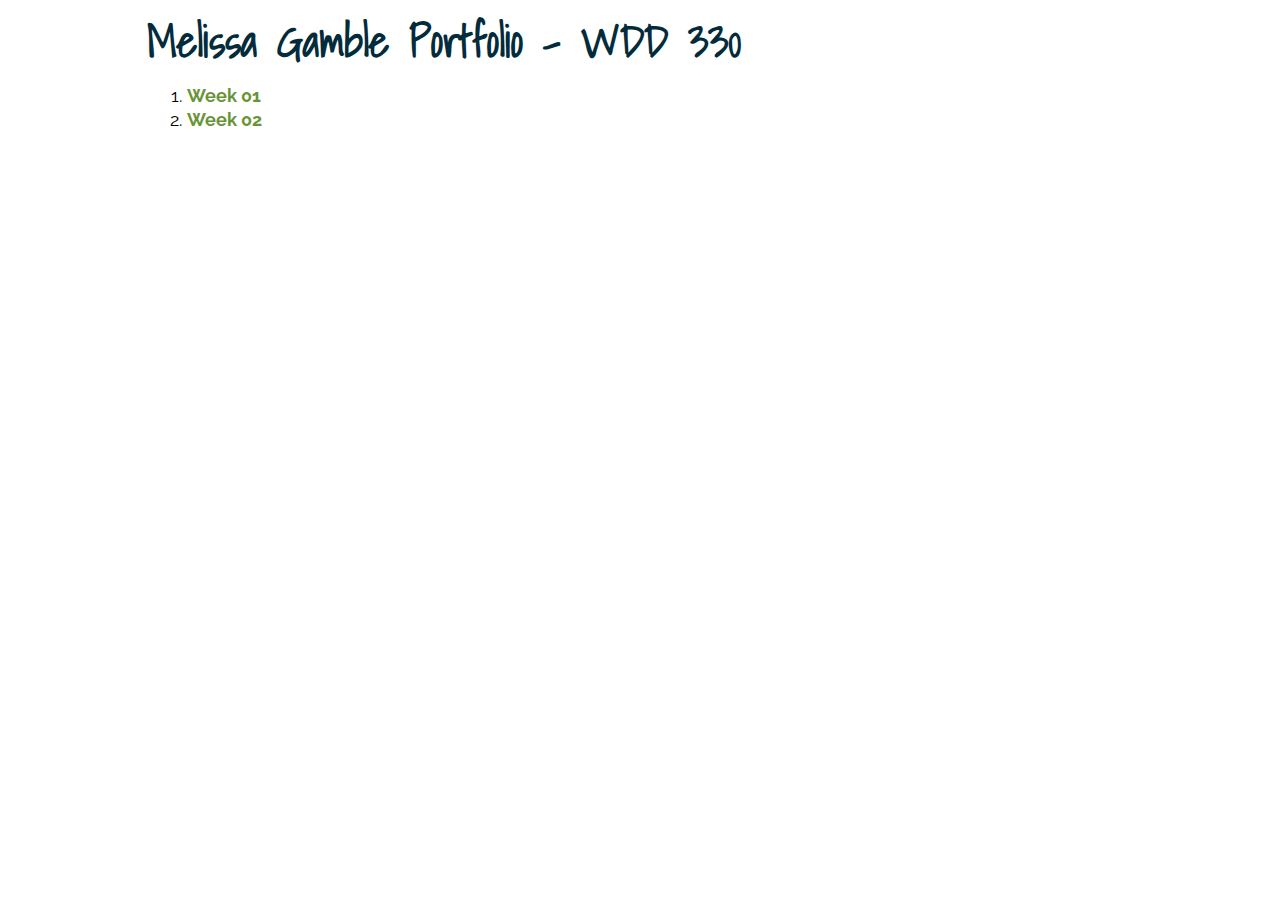
<file: index.html>
<!DOCTYPE html>
<html lang="en">
<head>
    <meta charset="UTF-8">
    <meta name="viewport" content="width=device-width, initial-scale=1.0">
    <title>WDD 330 - Web Frontend Development II | Melissa Gamble</title>
    <link rel="stylesheet" href="css/main.css">
    <link rel="preconnect" href="https://fonts.gstatic.com">
    <link href="https://fonts.googleapis.com/css2?family=Raleway&family=Shadows+Into+Light&display=swap" rel="stylesheet">
</head>
<body>
    <h1>Melissa Gamble Portfolio - WDD 330</h1>
    <ol></ol>
    
    <script src="js/main.js"></script>
</body>
</html>
</file>
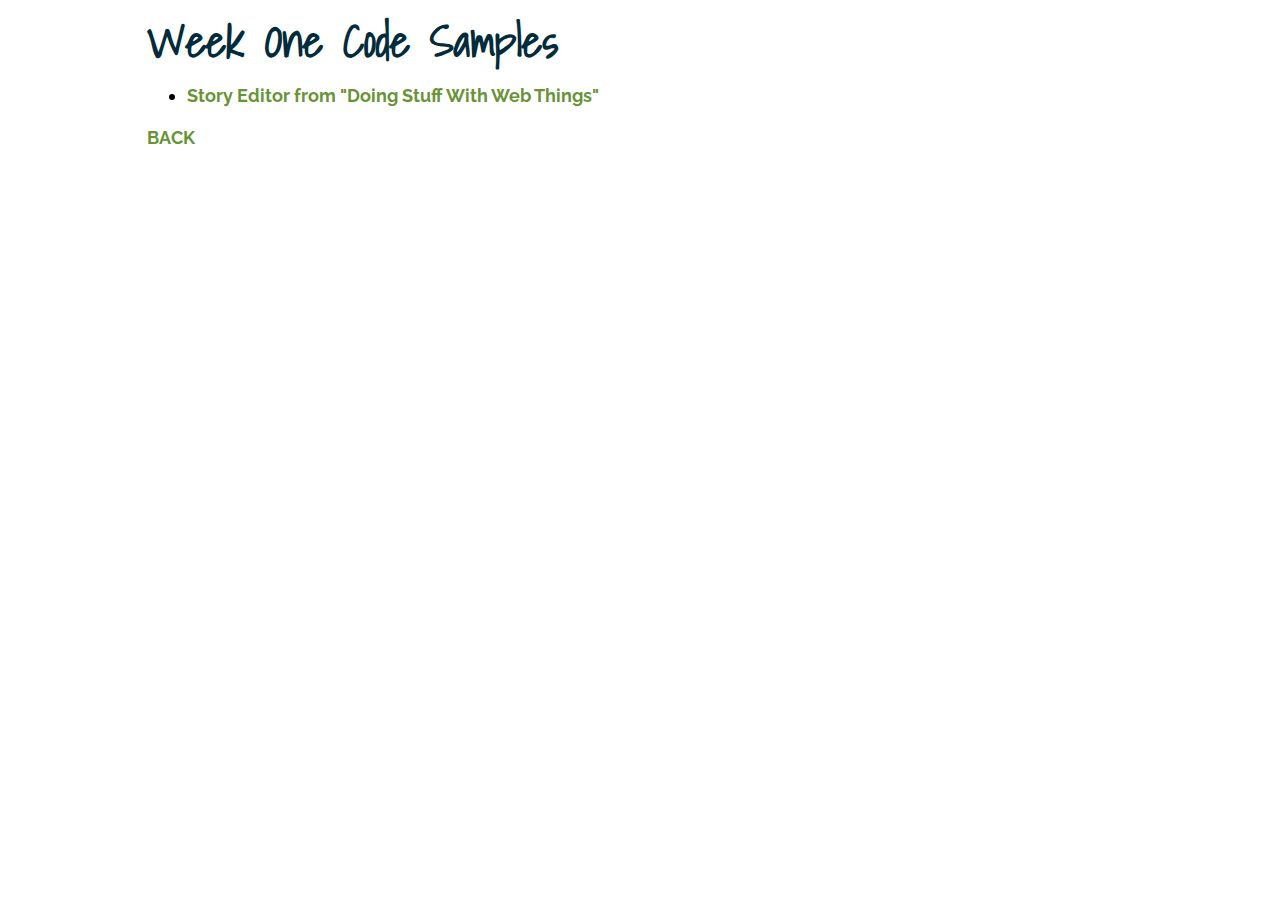
<file: week-01/code.html>
<!DOCTYPE html>
<html lang="en">
<head>
    <meta charset="UTF-8">
    <meta name="viewport" content="width=device-width, initial-scale=1.0">
    <title>WDD 330 - Code | Melissa Gamble</title>
    <link rel="stylesheet" href="../css/main.css">
    <link rel="preconnect" href="https://fonts.gstatic.com">
    <link href="https://fonts.googleapis.com/css2?family=Raleway&family=Shadows+Into+Light&display=swap" rel="stylesheet">
</head>
<body>
    <h1>Week One Code Samples</h1>
    <ul>
        <li><a href="story_editor.html">Story Editor from "Doing Stuff With Web Things"</a></li>
    </ul>
    <p><a href="index.html">BACK</a></p>
</body>
</html>
</file>
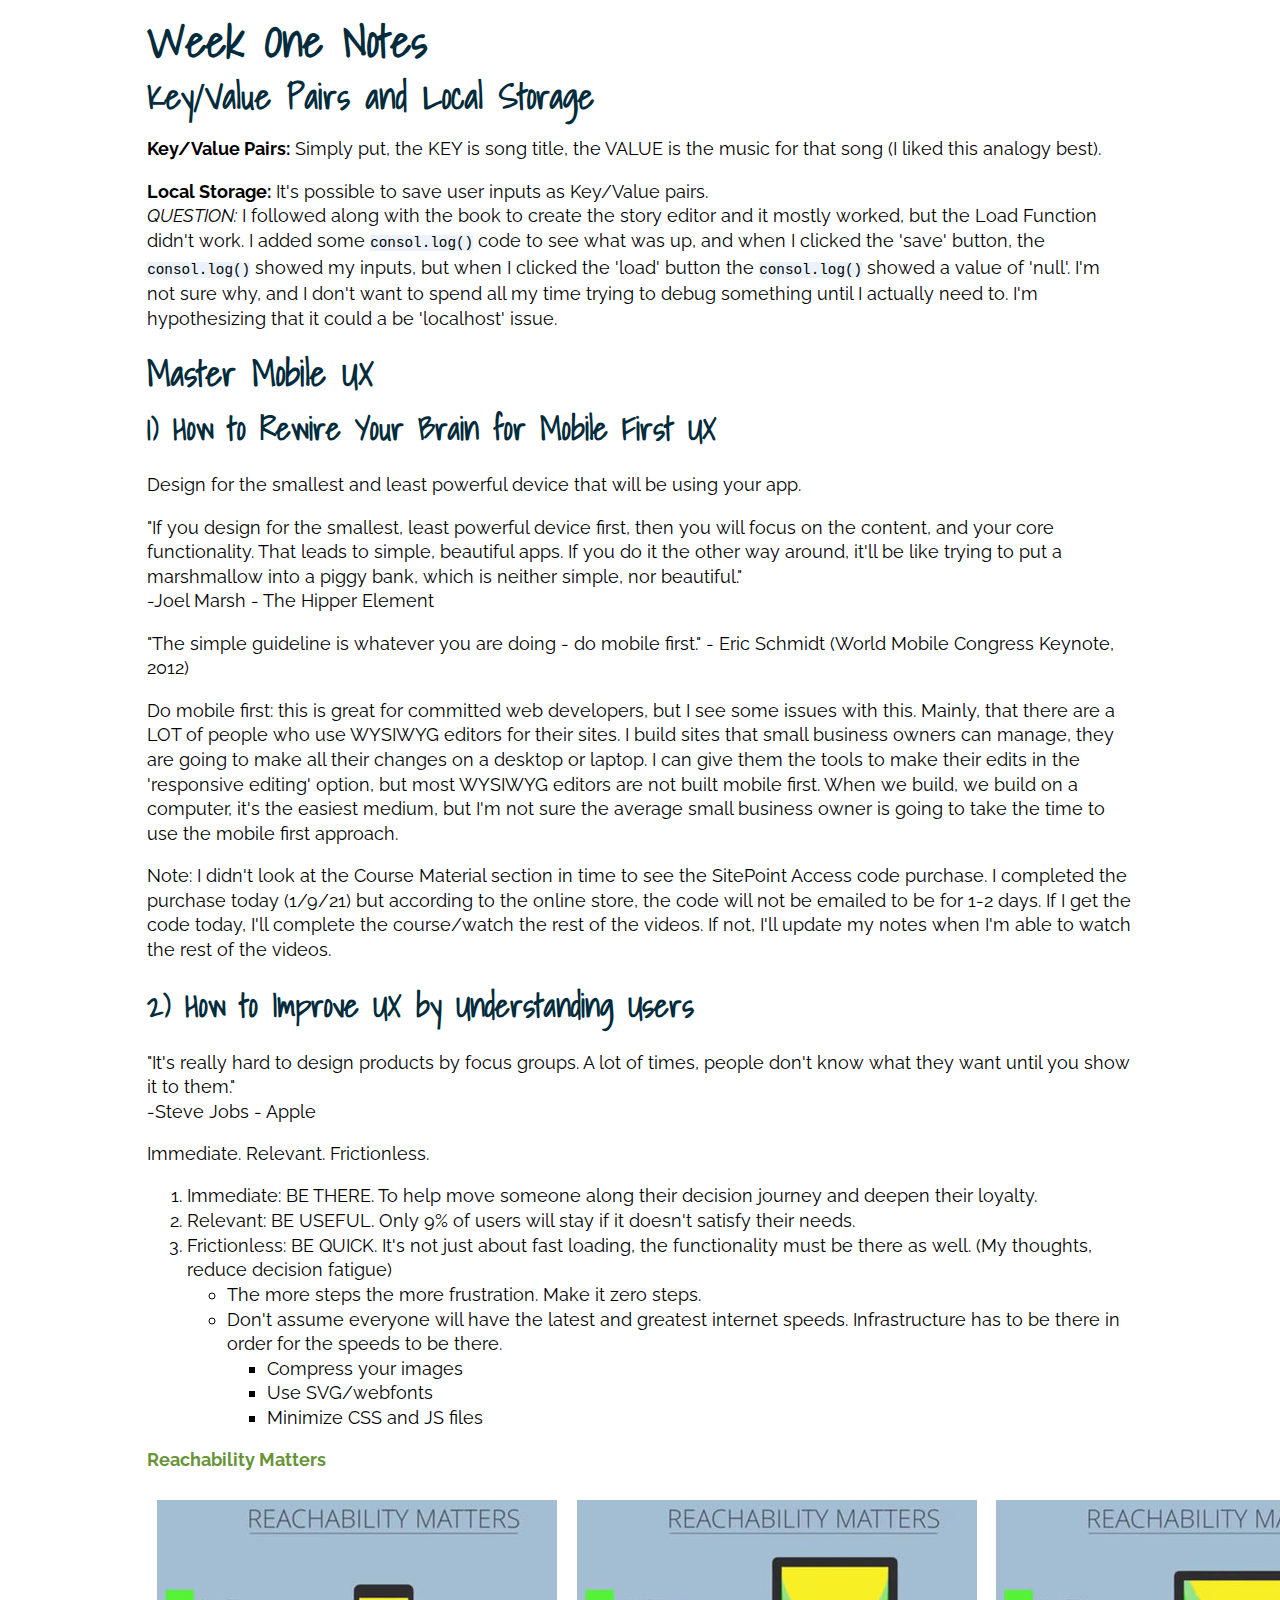
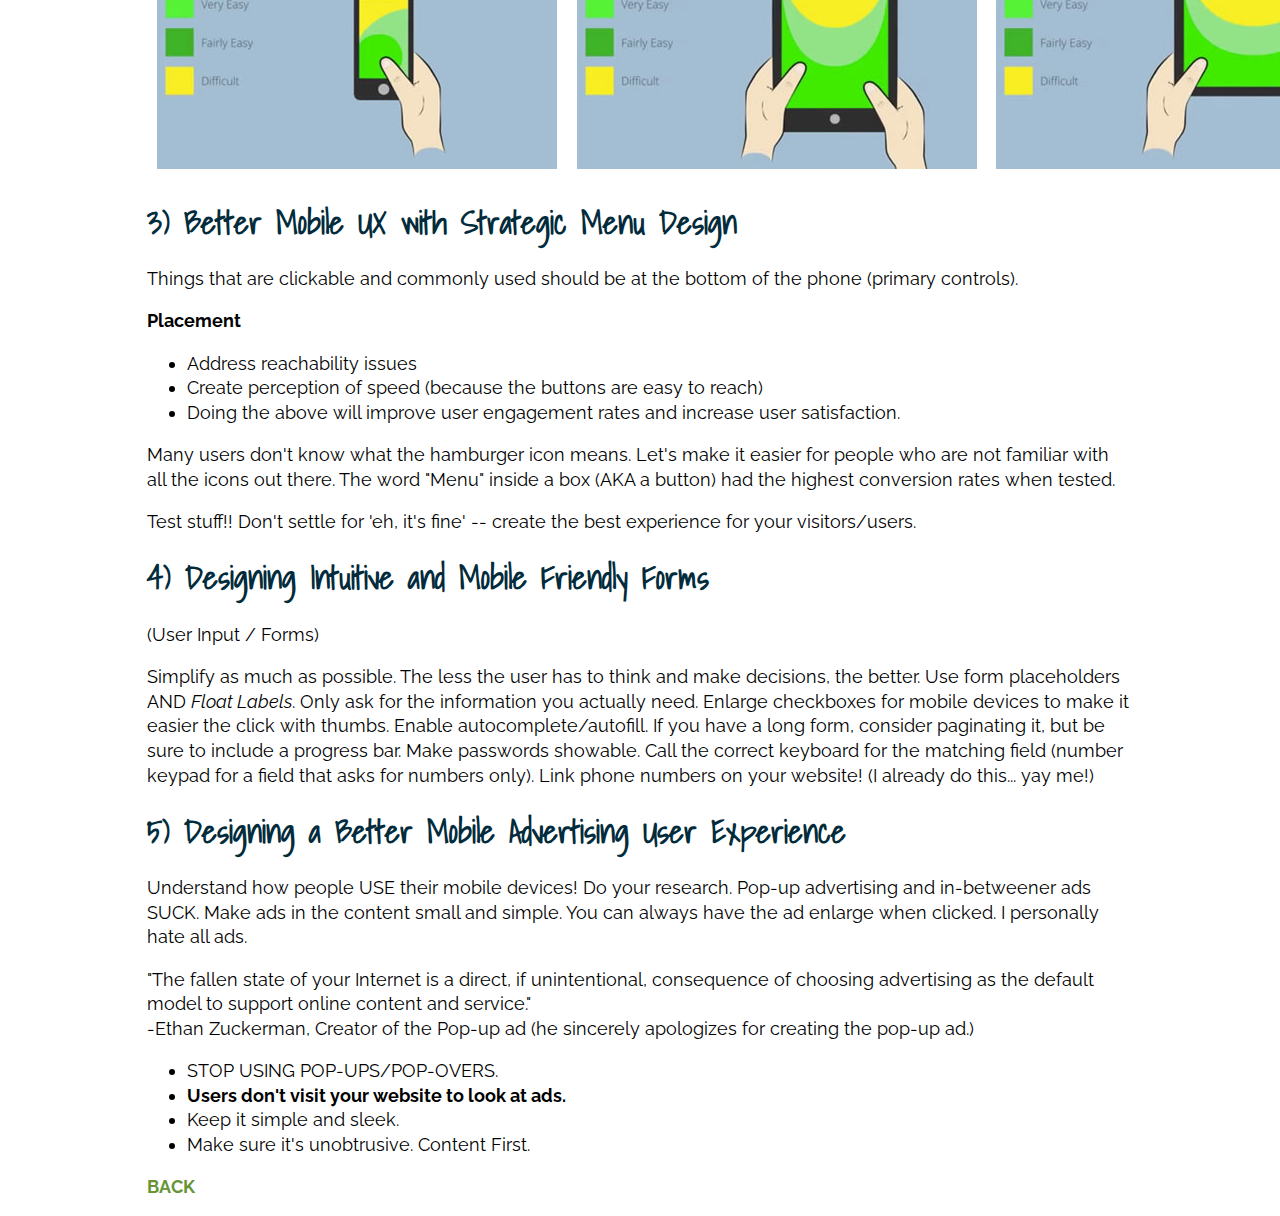
<file: week-01/notes.html>
<!DOCTYPE html>
<html lang="en">
<head>
    <meta charset="UTF-8">
    <meta name="viewport" content="width=device-width, initial-scale=1.0">
    <title>WDD 330 - Notes | Melissa Gamble</title>
    <link rel="stylesheet" href="../css/main.css">
    <link rel="preconnect" href="https://fonts.gstatic.com">
    <link href="https://fonts.googleapis.com/css2?family=Raleway&family=Shadows+Into+Light&display=swap" rel="stylesheet">
</head>
<body>
    <h1>Week One Notes</h1>
    <h2>Key/Value Pairs and Local Storage</h2>
    <p><strong>Key/Value Pairs:</strong> Simply put, the KEY is song title, the VALUE is the music for that song (I liked this analogy best).</p>
    <p><strong>Local Storage:</strong> It's possible to save user inputs as Key/Value pairs.<br>
        <em>QUESTION:</em> I followed along with the book to create the story editor and it mostly worked,
        but the Load Function didn't work. I added some <code>consol.log()</code> code to see what was up,
        and when I clicked the 'save' button, the <code>consol.log()</code> showed my inputs, but when I clicked
        the 'load' button the <code>consol.log()</code> showed a value of 'null'. I'm not sure why, and I don't want to spend all
        my time trying to debug something until I actually need to. I'm hypothesizing that it could a be 'localhost' issue.
    </p>
    <h2>Master Mobile UX</h2>
    <h3>1) How to Rewire Your Brain for Mobile First UX</h3>
    <p>Design for the smallest and least powerful device that will be using your app.</p>
    <p>
        "If you design for the smallest, least powerful device first, then you will focus on the content,
        and your core functionality. That leads to simple, beautiful apps. If you do it the other way
        around, it'll be like trying to put a marshmallow into a piggy bank, which is neither simple, nor beautiful."
        <br>
        -Joel Marsh - The Hipper Element
    </p>
    <p>"The simple guideline is whatever you are doing - do mobile first." - Eric Schmidt (World Mobile Congress Keynote, 2012)</p>
    <p>
        Do mobile first: this is great for committed web developers, but I see some issues with this.
        Mainly, that there are a LOT of people who use WYSIWYG editors for their sites. I build sites that
        small business owners can manage, they are going to make all their changes on a desktop or laptop.
        I can give them the tools to make their edits in the 'responsive editing' option, but most WYSIWYG editors
        are not built mobile first. When we build, we build on a computer, it's the easiest medium, but I'm not sure
        the average small business owner is going to take the time to use the mobile first approach.
    </p>
    <p>
        Note: I didn't look at the Course Material section in time to see the SitePoint Access code purchase.
        I completed the purchase today (1/9/21) but according to the online store, the code will not be emailed to be for 1-2 days.
        If I get the code today, I'll complete the course/watch the rest of the videos. If not, I'll update my notes when I'm able
        to watch the rest of the videos.
    </p>
    
    <h3>2) How to Improve UX by Understanding Users</h3>
    <p>
        "It's really hard to design products by focus groups. A lot of times, people don't know what they want
        until you show it to them."<br>
        -Steve Jobs - Apple
    </p>
    <p>Immediate. Relevant. Frictionless.</p>
    <ol>
        <li>Immediate: BE THERE. To help move someone along their decision journey and deepen their loyalty.</li>
        <li>Relevant: BE USEFUL. Only 9% of users will stay if it doesn't satisfy their needs.</li>
        <li>Frictionless: BE QUICK. It's not just about fast loading, the functionality must be there as well. (My thoughts, reduce decision fatigue)
            <ul>
                <li>The more steps the more frustration. Make it zero steps.</li>
                <li>Don't assume everyone will have the latest and greatest internet speeds. Infrastructure has to be there in order for the speeds to be there.</li>
                <ul>
                    <li>Compress your images</li>
                    <li>Use SVG/webfonts</li>
                    <li>Minimize CSS and JS files</li>
                </ul>
            </ul>
        </li>
    </ol>
    <p><a href="https://bit.ly/1B5zzrW" target="_blank">Reachability Matters</a></p>
    <section class="col-3">
        <img src="images/phone.jpg" alt="Phone Reachability">
        <img src="images/tablet-vrt.jpg" alt="Tablet Reachability">
        <img src="images/tablet-hrz.jpg" alt="Tablet Reachability">
    </section>
    
    <h3>3) Better Mobile UX with Strategic Menu Design</h3>
    <p>Things that are clickable and commonly used should be at the bottom of the phone (primary controls).</p>
    <p><strong>Placement</strong></p>
    <ul>
        <li>Address reachability issues</li>
        <li>Create perception of speed (because the buttons are easy to reach)</li>
        <li>Doing the above will improve user engagement rates and increase user satisfaction.</li>
    </ul>
    <p>
        Many users don't know what the hamburger icon means. Let's make it easier for people who are
        not familiar with all the icons out there. The word "Menu" inside a box (AKA a button) had
        the highest conversion rates when tested.
    </p>
    <p>Test stuff!! Don't settle for 'eh, it's fine' -- create the best experience for your visitors/users.</p>
    
    <h3>4) Designing Intuitive and Mobile Friendly Forms</h3>
    <p>(User Input / Forms)</p>
    <p>
        Simplify as much as possible. The less the user has to think and make decisions, the better. 
        Use form placeholders AND <em>Float Labels</em>. Only ask for the information you actually need.
        Enlarge checkboxes for mobile devices to make it easier the click with thumbs. Enable autocomplete/autofill.
        If you have a long form, consider paginating it, but be sure to include a progress bar. Make passwords showable.
        Call the correct keyboard for the matching field (number keypad for a field that asks for numbers only).
        Link phone numbers on your website! (I already do this... yay me!)
    </p>

    <h3>5) Designing a Better Mobile Advertising User Experience</h3>
    <p>
        Understand how people USE their mobile devices! Do your research. Pop-up advertising and in-betweener ads SUCK.
        Make ads in the content small and simple. You can always have the ad enlarge when clicked. I personally hate all ads.
    </p>
    <p>
        "The fallen state of your Internet is a direct, if unintentional, consequence of choosing advertising as the default model to support online content and service."<br>
        -Ethan Zuckerman, Creator of the Pop-up ad (he sincerely apologizes for creating the pop-up ad.)
    </p>
    <ul>
        <li>STOP USING POP-UPS/POP-OVERS.</li>
        <li><strong>Users don't visit your website to look at ads.</strong></li>
        <li>Keep it simple and sleek.</li>
        <li>Make sure it's unobtrusive. Content First.</li>
    </ul>

    <p><a href="index.html">BACK</a></p>
</body>
</html>
</file>
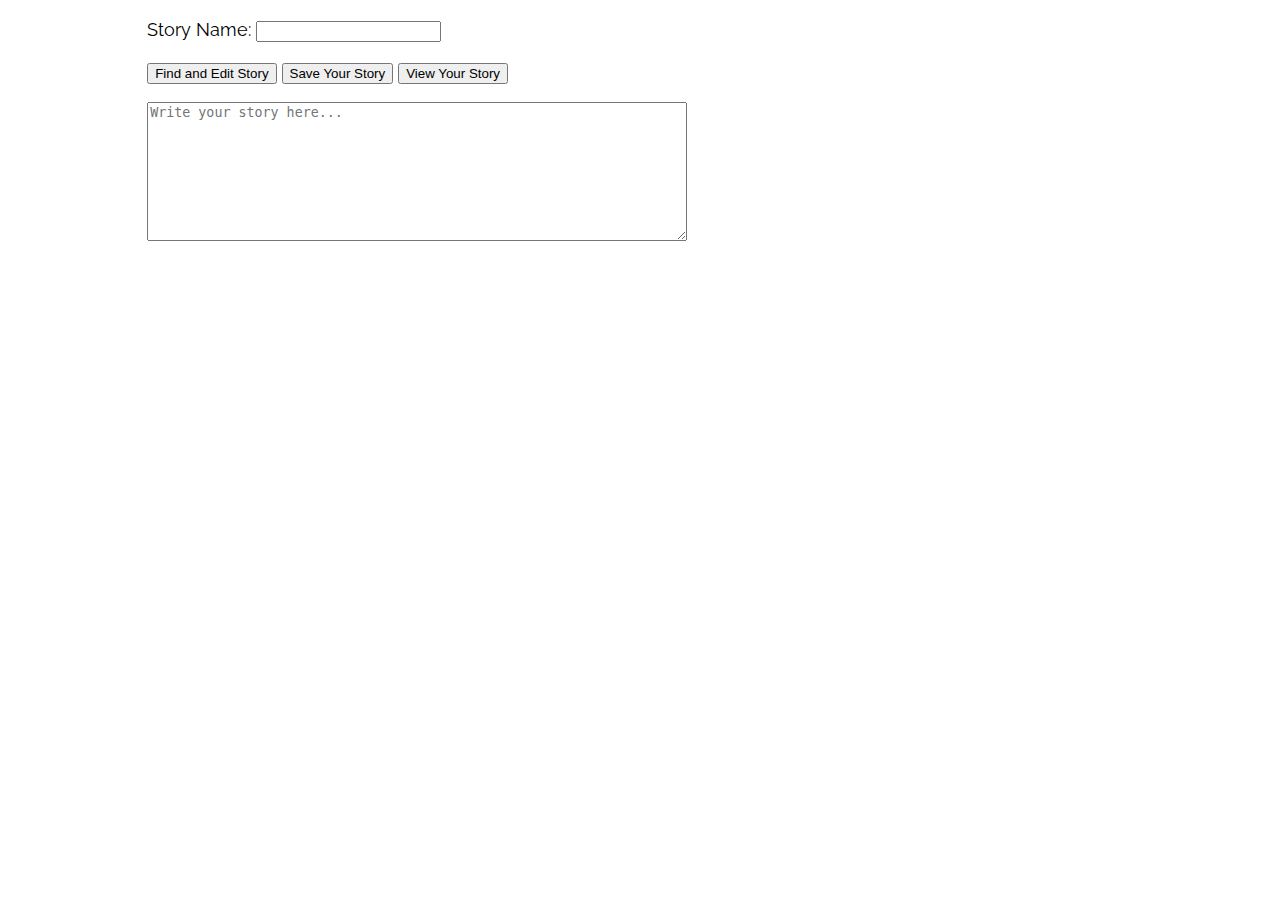
<file: week-01/story_editor.html>
<!DOCTYPE html>
<html lang="en">
<head>
    <meta charset="UTF-8">
    <meta name="viewport" content="width=device-width, initial-scale=1.0">
    <title>Story Writer</title>
    <link rel="stylesheet" href="../css/main.css">
    <link rel="preconnect" href="https://fonts.gstatic.com">
    <link href="https://fonts.googleapis.com/css2?family=Raleway&family=Shadows+Into+Light&display=swap" rel="stylesheet">
    <style>
        textarea {
            width: 40em;
            height: 10em;
        }
        section {
            margin: 1em 0;
        }
    </style>
    <script>
        function loadStory() { // This section does not work! See notes line 16
            let storyName = document.querySelector("#storyName_input").value;
            let storyHTML = localStorage.getItem(storyName);
            document.querySelector("#story_editor").value = storyHTML;
            console.log(storyHTML); // Returns null
        }
        function saveStory() {
            let storyName = document.querySelector("#storyName_input").value;
            let storyHTML = document.querySelector("#story_editor").value;
            localStorage.getItem(storyName, storyHTML);
            console.log(storyName, storyHTML);
        }
        function showStory() {
            let storyHTML = document.querySelector("#story_editor").value;
            document.querySelector("#story_display").innerHTML = storyHTML;
        }
    </script>
</head>
<body>
    <!-- Key -->
    <p>Story Name: <input type="text" id="storyName_input" /></p>
    <section>
        <button onclick="loadStory()">Find and Edit Story</button>
        <button onclick="saveStory()">Save Your Story</button>
        <button onclick="showStory()">View Your Story</button>
    </section>    
    <!-- Value -->
    <textarea id="story_editor" placeholder="Write your story here..."></textarea>
    <!-- Key and Value pair displayed -->
    <section id="story_display"></section>
    
</body>
</html>
</file>
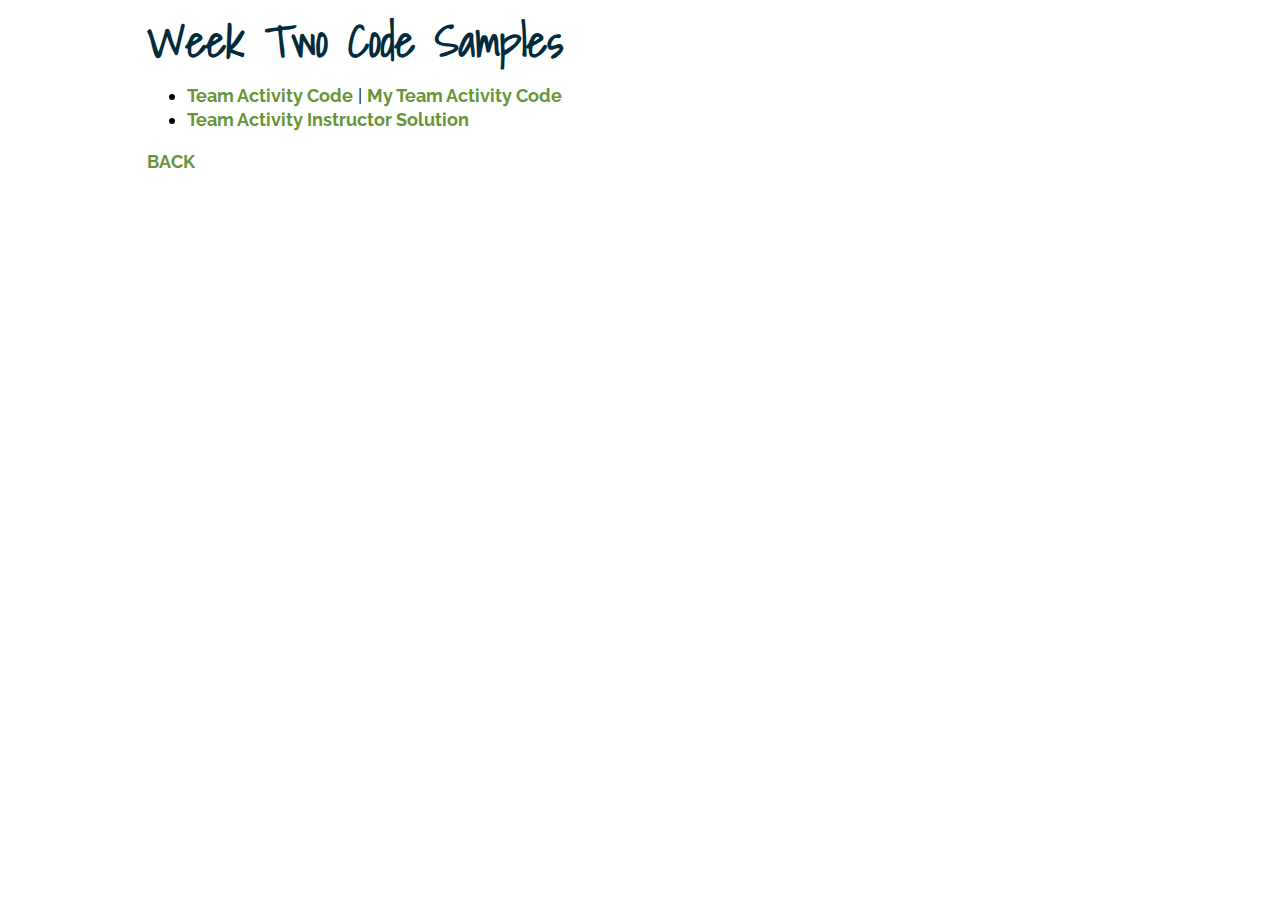
<file: week-02/code.html>
<!DOCTYPE html>
<html lang="en">
<head>
    <meta charset="UTF-8">
    <meta name="viewport" content="width=device-width, initial-scale=1.0">
    <title>WDD 330 - Code | Melissa Gamble</title>
    <link rel="stylesheet" href="../css/main.css">
    <link rel="preconnect" href="https://fonts.gstatic.com">
    <link href="https://fonts.googleapis.com/css2?family=Raleway&family=Shadows+Into+Light&display=swap" rel="stylesheet">
</head>
<body>
    <h1>Week Two Code Samples</h1>
    <ul>
        <li><a href="team_activity_week_two.html">Team Activity Code</a> | <a href="team-activity.html">My Team Activity Code</a></li>
        <li><a href="team-solution.html">Team Activity Instructor Solution</a></li>
    </ul>
    <p><a href="index.html">BACK</a></p>
</body>
</html>
</file>
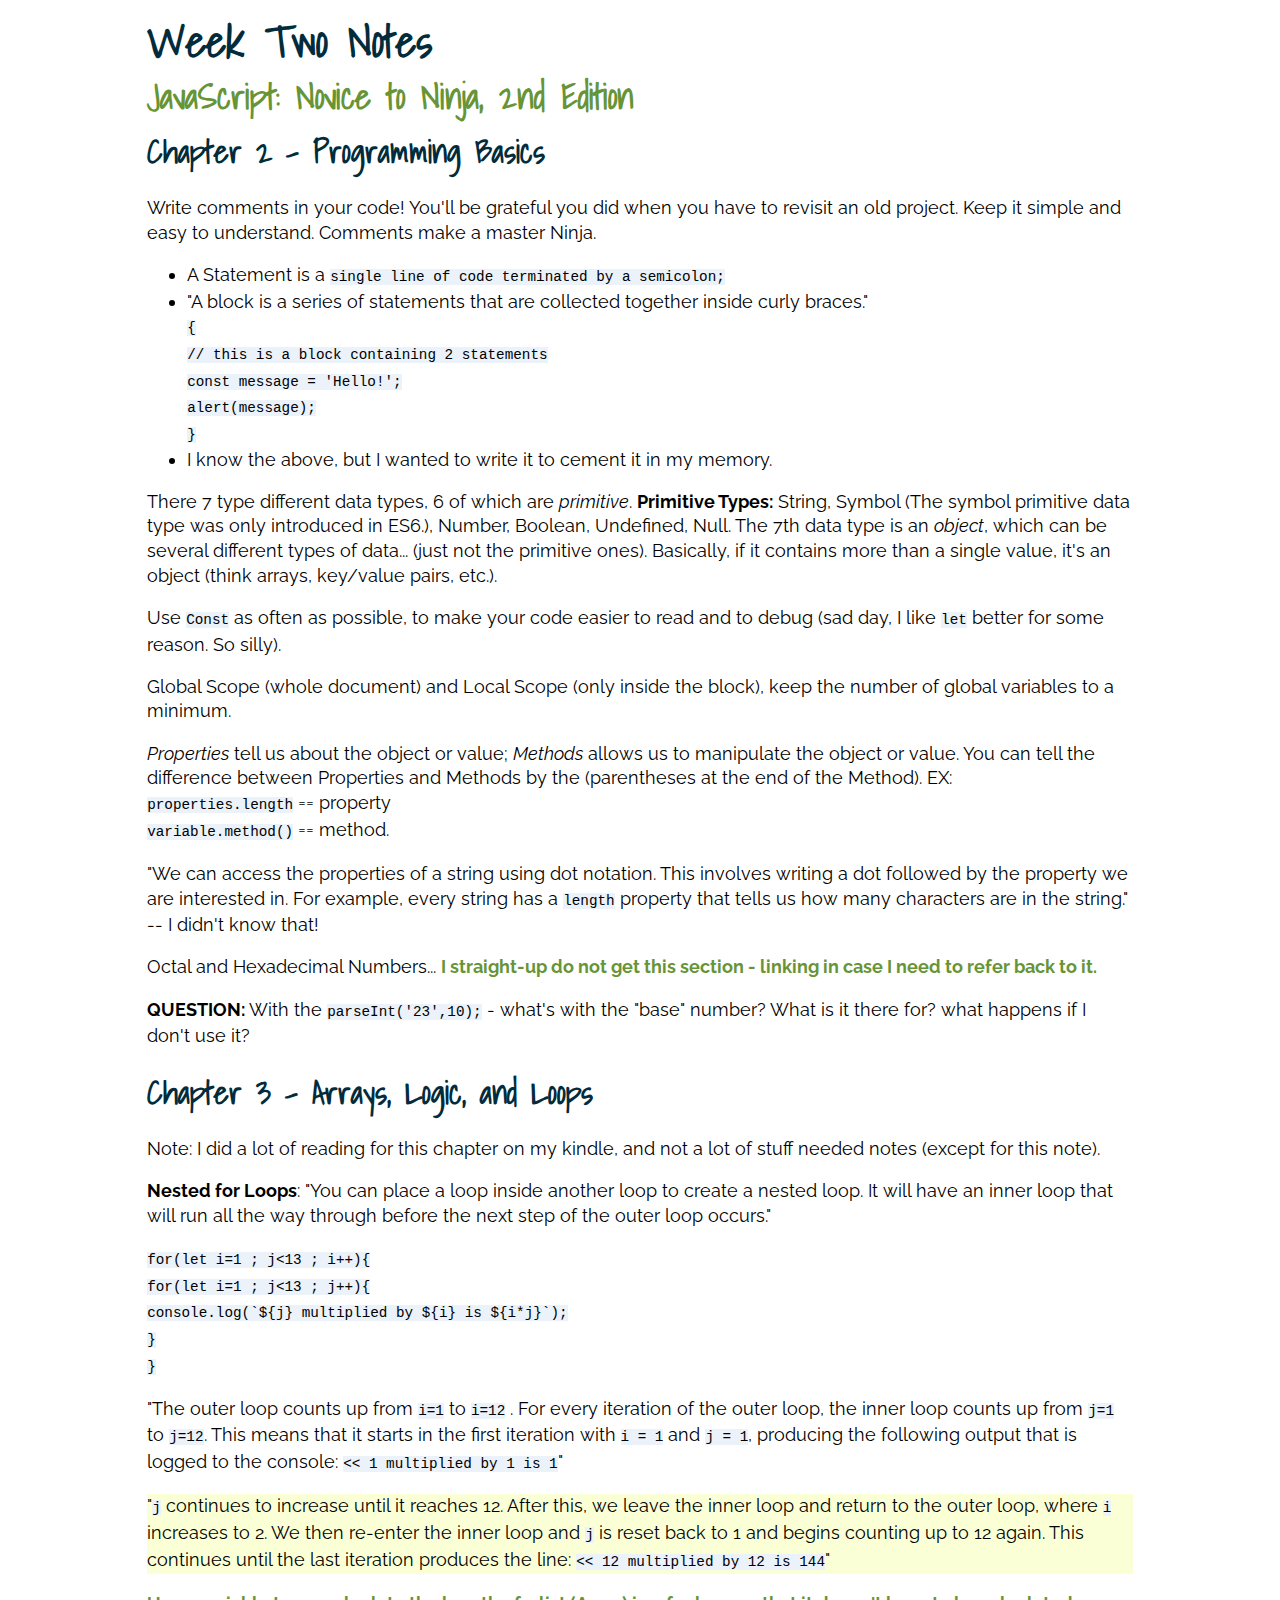
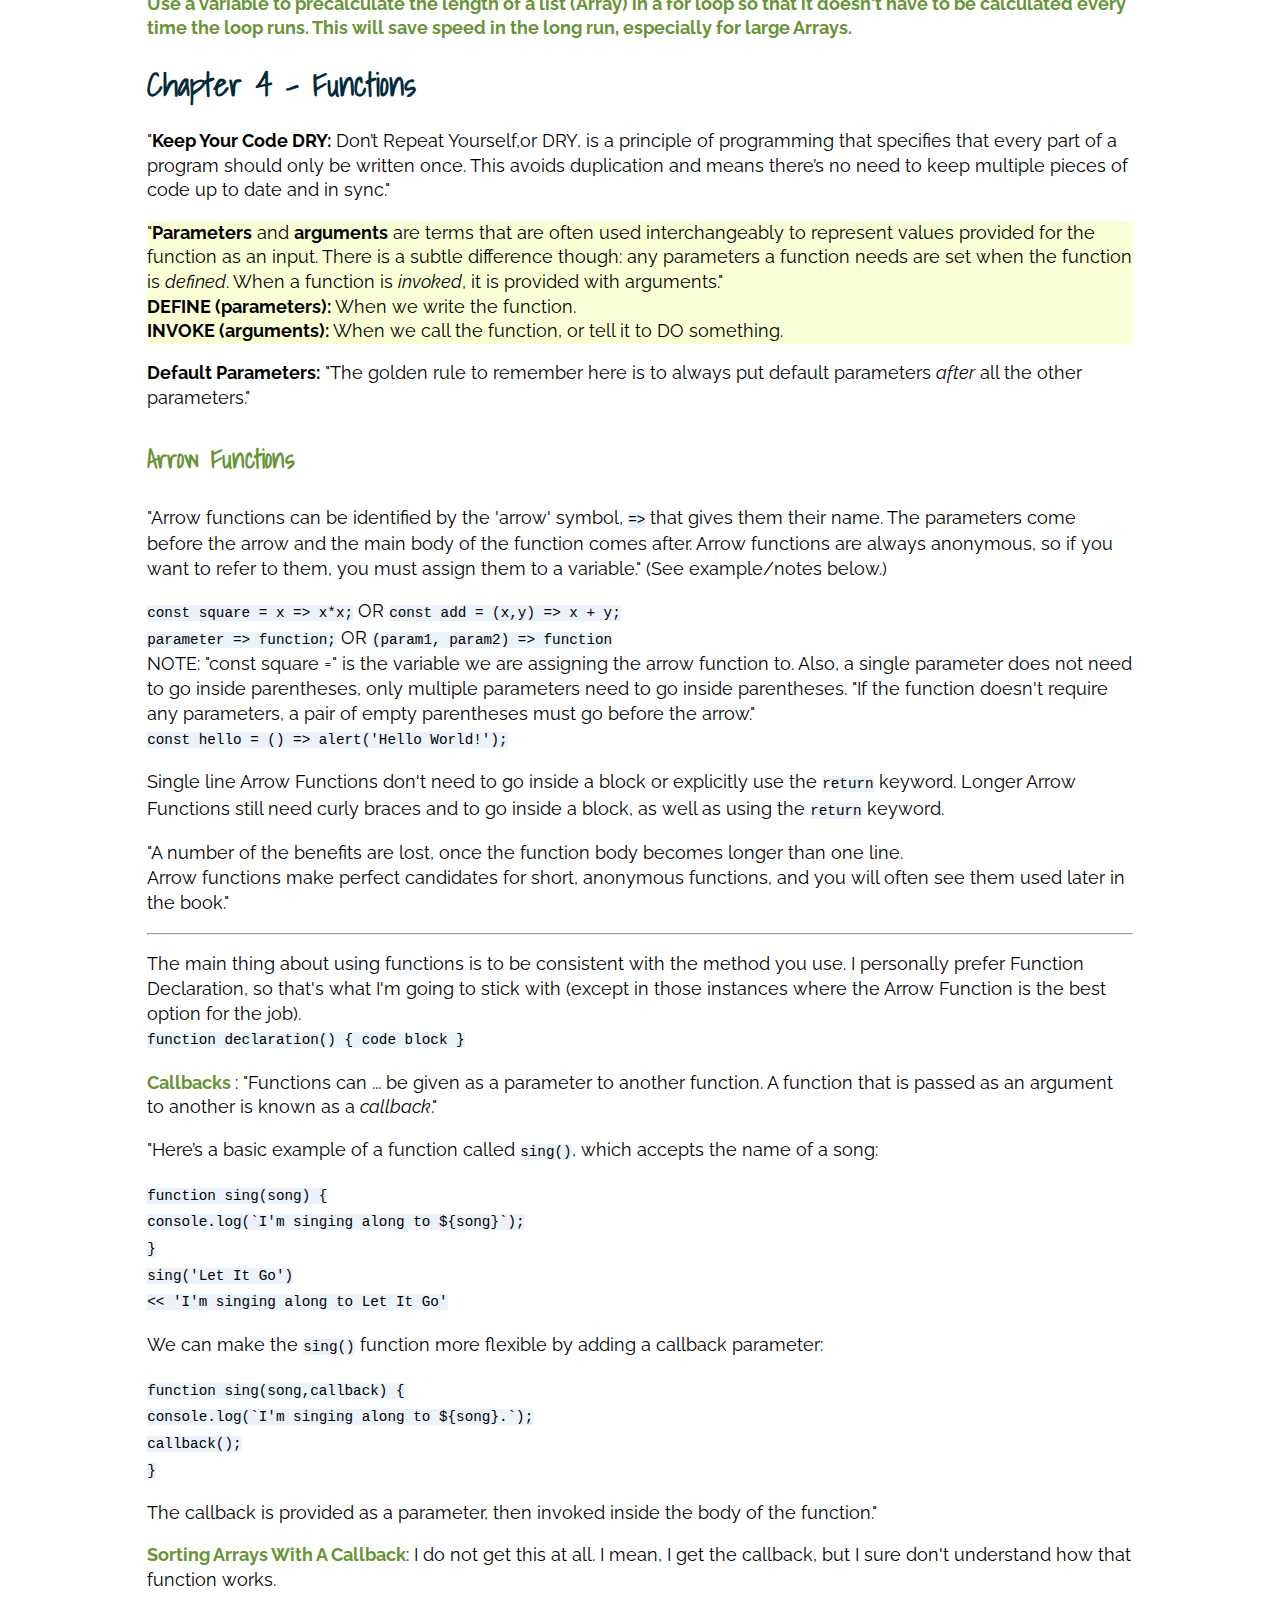
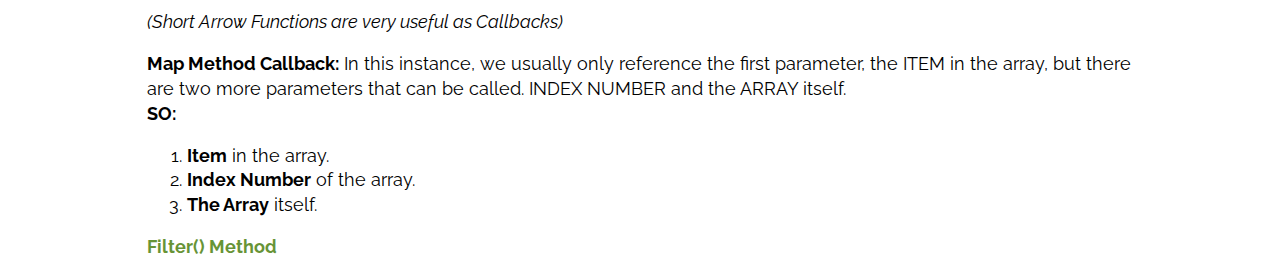
<file: week-02/notes.html>
<!DOCTYPE html>
<html lang="en">
<head>
    <meta charset="UTF-8">
    <meta name="viewport" content="width=device-width, initial-scale=1.0">
    <title>WDD 330 - Notes | Melissa Gamble</title>
    <link rel="stylesheet" href="../css/main.css">
    <link rel="preconnect" href="https://fonts.gstatic.com">
    <link href="https://fonts.googleapis.com/css2?family=Raleway&family=Shadows+Into+Light&display=swap" rel="stylesheet">
</head>
<body>
    <h1>Week Two Notes</h1>
    <h2><a href="https://www.sitepoint.com/premium/books/javascript-novice-to-ninja-2nd-edition/read" target="_blank">JavaScript: Novice to Ninja, 2nd Edition</a></h2>
    <h3>Chapter 2 - Programming Basics</h3>
    <p>
        Write comments in your code! You'll be grateful you did when you have to revisit an old project.
        Keep it simple and easy to understand. Comments make a master Ninja.
    </p>
    <ul>
        <li>A Statement is a <code>single line of code terminated by a semicolon;</code></li>
        <li>"A block is a series of statements that are collected together inside curly braces."<br>
            <code>{<br>
                // this is a block containing 2 statements<br>
                    const message = 'Hello!';<br>
                    alert(message);<br>
                }
            </code>
        </li>
        <li>I know the above, but I wanted to write it to cement it in my memory.</li>
    </ul>
    <p>
        There 7 type different data types, 6 of which are <i>primitive</i>. <strong>Primitive Types:</strong>
        String, Symbol (The symbol primitive data type was only introduced in ES6.), Number, Boolean,
        Undefined, Null. The 7th data type is an <i>object</i>, which can be several different types
        of data... (just not the primitive ones). Basically, if it contains more than a single value,
        it's an object (think arrays, key/value pairs, etc.).
    </p>
    <p>
        Use <code>Const</code> as often as possible, to make your code easier to read and to debug
        (sad day, I like <code>let</code> better for some reason. So silly).
    </p>
    <p>
        Global Scope (whole document) and Local Scope (only inside the block), keep the number of global variables to a minimum.
    </p>
    <p>
        <i>Properties</i> tell us about the object or value; <i>Methods</i> allows us to manipulate
        the object or value. You can tell the difference between Properties and Methods by the (parentheses
        at the end of the Method). EX:<br>
        <code>properties.length</code> == property<br>
        <code>variable.method()</code> == method.
    </p>
    <p>
        "We can access the properties of a string using dot notation. This involves writing a dot
        followed by the property we are interested in. For example, every string has a <code>length</code>
        property that tells us how many characters are in the string." -- I didn't know that!
    </p>
    <p>
        Octal and Hexadecimal Numbers...
        <a href="https://www.sitepoint.com/premium/books/javascript-novice-to-ninja-2nd-edition/read/2/k01nwt50?fromShare=true" target="_blank">
            I straight-up do not get this section - linking in case I need to refer back to it.
        </a>
    </p>
    <p>
        <strong>QUESTION:</strong> With the <code>parseInt('23',10);</code> - what's with the "base"
        number? What is it there for? what happens if I don't use it?
    </p>

    <h3>Chapter 3 - Arrays, Logic, and Loops</h3>
    <p>
        Note: I did a lot of reading for this chapter on my kindle, and not a lot of stuff needed
        notes (except for this note).
    </p>
    <p>
        <strong>Nested for Loops</strong>: "You can place a loop inside another loop to create a nested loop.
        It will have an inner loop that will run all the way through before the next step of the outer loop occurs."
    </p>
    <p>
        <code>
            for(let i=1 ; j&lt;13 ; i++){<br>
                for(let i=1 ; j&lt;13 ; j++){<br>
                    console.log(`${j} multiplied by ${i} is ${i*j}`);<br>
                    }<br>
                }
        </code>
    </p>
    <p>
        "The outer loop counts up from <code>i=1</code> to <code>i=12</code> . For every iteration of
        the outer loop, the inner loop counts up from <code>j=1</code> to <code>j=12</code>.
        This means that it starts in the first iteration with <code>i = 1</code> and <code>j = 1</code>,
        producing the following output that is logged to the console:
        <code>&lt;&lt; 1 multiplied by 1 is 1</code>"
    </p>
    <p class="highlight">
        "<code>j</code> continues to increase until it reaches 12. After this, we leave the inner loop
        and return to the outer loop, where <code>i</code> increases to 2. We then re-enter the inner
        loop and <code>j</code> is reset back to 1 and begins counting up to 12 again.
        This continues until the last iteration produces the line:
        <code>&lt;&lt; 12 multiplied by 12 is 144</code>"
    </p>
    <p><a href="https://www.sitepoint.com/premium/books/javascript-novice-to-ninja-2nd-edition/read/3/k01nwtld?fromShare=true" target="_blank">
        Use a variable to precalculate the length of a list (Array) in a for loop so that it doesn't
        have to be calculated every time the loop runs. This will save speed in the long run,
        especially for large Arrays.
    </a></p>

    <h3>Chapter 4 - Functions</h3>
    <p>
        "<strong>Keep Your Code DRY:</strong> Don’t Repeat Yourself,or DRY, is a principle of programming
        that specifies that every part of a program should only be written once. This avoids duplication
        and means there’s no need to keep multiple pieces of code up to date and in sync."
    </p>
    <p class="highlight">
        "<strong>Parameters</strong> and <strong>arguments</strong> are terms that are often used
        interchangeably to represent values provided for the function as an input. There is a subtle
        difference though: any parameters a function needs are set when the function is <em>defined</em>.
        When a function is <em>invoked</em>, it is provided with arguments."<br>
        <strong>DEFINE (parameters):</strong> When we write the function.<br>
        <strong>INVOKE (arguments):</strong> When we call the function, or tell it to DO something.
    </p>
    <p>
        <strong>Default Parameters:</strong> "The golden rule to remember here is to always put default parameters <i>after</i> all the other parameters."
    </p>
    <h4><a href="https://www.sitepoint.com/premium/books/javascript-novice-to-ninja-2nd-edition/read/4/k01nwtp9?fromShare=true" target="_blank">
        Arrow Functions
    </a></h4>
    <p>"Arrow functions can be identified by the 'arrow' symbol, <code>=></code> that gives them their name.
        The parameters come before the arrow and the main body of the function comes after. Arrow functions
        are always anonymous, so if you want to refer to them, you must assign them to a variable." 
        (See example/notes below.)
    </p>
    <p>
        <code>const square = x => x*x;</code> OR <code>const add = (x,y) => x + y;</code><br>
        <code>parameter => function;</code> OR <code>(param1, param2) => function</code><br>
        NOTE: "const square =" is the variable we are assigning the arrow function to.
        Also, a single parameter does not need to go inside parentheses, only multiple
        parameters need to go inside parentheses. "If the function doesn't require any parameters,
        a pair of empty parentheses must go before the arrow."<br>
        <code>const hello = () => alert('Hello World!');</code>
    </p>
    <p>
        Single line Arrow Functions don't need to go inside a block or explicitly use the
        <code>return</code> keyword. Longer Arrow Functions still need curly braces and to go inside
        a block, as well as using the <code>return</code> keyword.
    </p>
    <p>
        "A number of the benefits are lost, once the function body becomes longer than one line.<br>
        Arrow functions make perfect candidates for short, anonymous functions, and you will often
        see them used later in the book."
    </p>
    <hr>
    <p>The main thing about using functions is to be consistent with the method you use. I personally
        prefer Function Declaration, so that's what I'm going to stick with (except in those instances
        where the Arrow Function is the best option for the job).<br>
        <code>function declaration() { code block }</code>
    </p>
    <p>
        <strong><a href="https://www.sitepoint.com/premium/books/javascript-novice-to-ninja-2nd-edition/read/4/k01nwtq1?fromShare=true" target="_blank">
            Callbacks
        </a></strong>: "Functions can ... be given as a parameter to another function.
        A function that is passed as an argument to another is known as a <i>callback</i>."
    </p>
    <p>"Here’s a basic example of a function called <code>sing()</code>, which accepts the name of a song:</p>
    <p>
        <code>
            function sing(song) {<br>
                console.log(`I'm singing along to ${song}`);<br>
            }<br>
            sing('Let It Go')<br>
            &lt;&lt; 'I'm singing along to Let It Go'
        </code>
    </p>
    <p>We can make the <code>sing()</code> function more flexible by adding a callback parameter:</p>
    <p>
        <code>
            function sing(song,callback) {<br>
                console.log(`I'm singing along to ${song}.`);<br>
                callback();<br>
            }
        </code>
    </p>
    <p>The callback is provided as a parameter, then invoked inside the body of the function."</p>
    <p><a href="https://www.sitepoint.com/premium/books/javascript-novice-to-ninja-2nd-edition/read/4/k01nwtqj?fromShare=true" target="_blank">
        Sorting Arrays With A Callback</a>: I do not get this at all. I mean, I get the callback, but I 
        sure don't understand how that function works.
    </p>
    <p><em>(Short Arrow Functions are very useful as Callbacks)</em></p>
    <p><strong>Map Method Callback:</strong> In this instance, we usually only reference the first parameter,
        the ITEM in the array, but there are two more parameters that can be called. INDEX NUMBER and the ARRAY itself.<br>
       <strong>SO:</strong>
    </p>
    <ol>
        <li><strong>Item</strong> in the array.</li>
        <li><strong>Index Number</strong> of the array.</li>
        <li><strong>The Array</strong> itself.</li>
    </ol>
    <p><strong><a href="https://www.sitepoint.com/premium/books/javascript-novice-to-ninja-2nd-edition/read/4/k01nwtrr?fromShare=true" target="_blank">Filter() Method</a></strong></p>
    
    <p><a href="index.html">BACK</a></p>
</body>
</html>
</file>
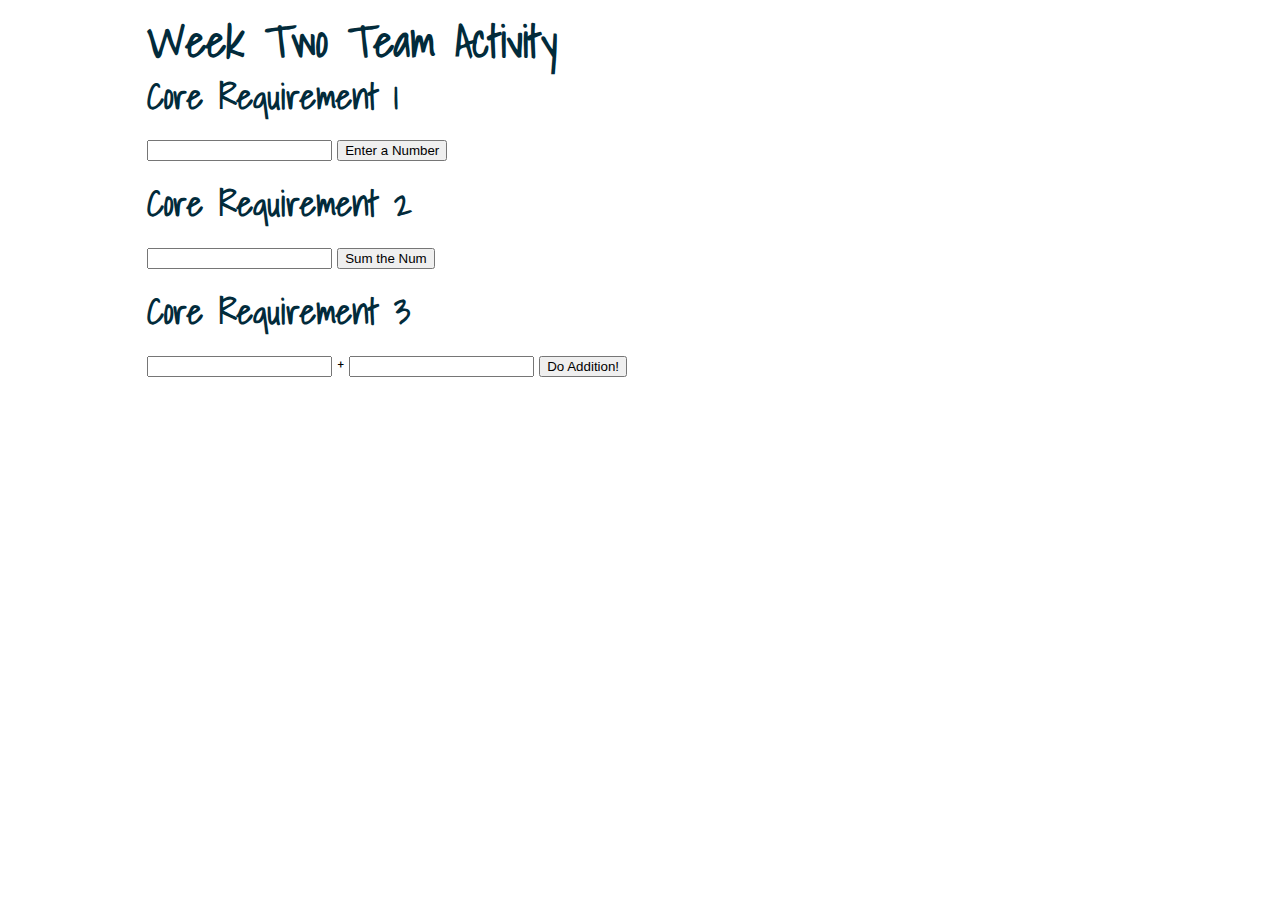
<file: week-02/team-activity.html>
<!DOCTYPE html>
<html lang="en">
<head>
    <meta charset="UTF-8">
    <meta name="viewport" content="width=device-width, initial-scale=1.0">
    <title>WDD 330 - Code | Melissa Gamble</title>
    <link rel="stylesheet" href="../css/main.css">
    <link rel="preconnect" href="https://fonts.gstatic.com">
    <link href="https://fonts.googleapis.com/css2?family=Raleway&family=Shadows+Into+Light&display=swap" rel="stylesheet">
</head>
<body>
    <!-- 
        I wasn't super happy with how my team decided to interpret the instructions, so based on that
        and seeing what the solution actually looked like, I wanted to re-do the assignment. Though, 
        It's more work and I'm running out of steam, so it probably won't be completed. Blah. :p -_-
     -->
    <h1>Week Two Team Activity</h1>
    <section>
        <h2>Core Requirement 1</h2>
        <input type="text" id="cr1Number">
        <button onclick="cr1Fun()">Enter a Number</button>
        <div id="cr1Output"></div>
    </section>

    <section>
        <h2>Core Requirement 2</h2>
        <input type="text" id="cr2Number">
        <button onclick="cr2Fun()">Sum the Num</button>
        <div id="cr2Output"></div>
    </section>

    <section>
        <h2>Core Requirement 3</h2>
        <input type="text" id="cr3FirstNumber"> + <input type="text" id="cr3SecondNumber">
        <button onclick="cr3Fun()">Do Addition!</button>
        <div id="cr3Output"></div>
    </section>

    <!-- <section>
        <h2>Stretch Challenge</h2>
        <p>Let's take it to the next level...</p>
        <input type="text" id="scNumber1">
        <input type="text" id="scNumber2">
        <button onclick="">+</button>
        <button onclick="">-</button>
        <button onclick="">*</button>
    </section> -->
    <script>
        // CORE REQUIREMENTS
        // Take the user input, convert it to a number and display it on screen.
        function cr1Fun() {
            let cr1Number = parseFloat(document.querySelector("#cr1Number").value);
            document.querySelector("#cr1Output").innerHTML = `You entered: ${cr1Number}`;
        }
        // Take the user input, convert it to a number, sum all the number up to the user input number. Display the sum on screen.
        function cr2Fun() {
            let cr2Number = parseFloat(document.querySelector("#cr2Number").value);
            let sum = 0;
            for (let i = 0; i <= cr2Number; i++) {
                sum += i;
            }
            document.querySelector("#cr2Output").innerHTML = `We can count AND add! Your sum is: ${sum}`;
        }
        // Take the two user inputs and convert them to numbers, add those two numbers and display on screen.
        function cr3Fun() {
            let cr3FirstNumber = parseFloat(document.querySelector("#cr3FirstNumber").value);
            let cr3SecondNumber = parseFloat(document.querySelector("#cr3SecondNumber").value);
            let sum = cr3FirstNumber + cr3SecondNumber;
            document.querySelector("#cr3Output").innerHTML = `We can add! ${cr3FirstNumber} + ${cr3SecondNumber} = ${sum}`;
        }
        // STRETCH CHALLENGE -- NOT GONNA HAPPEN, I'M OUT OF JUICE...
        // THOUGH, I didn't technically repeat any code, so that's one stretch challenge completed.        
    </script>
</body>
</html>
</file>
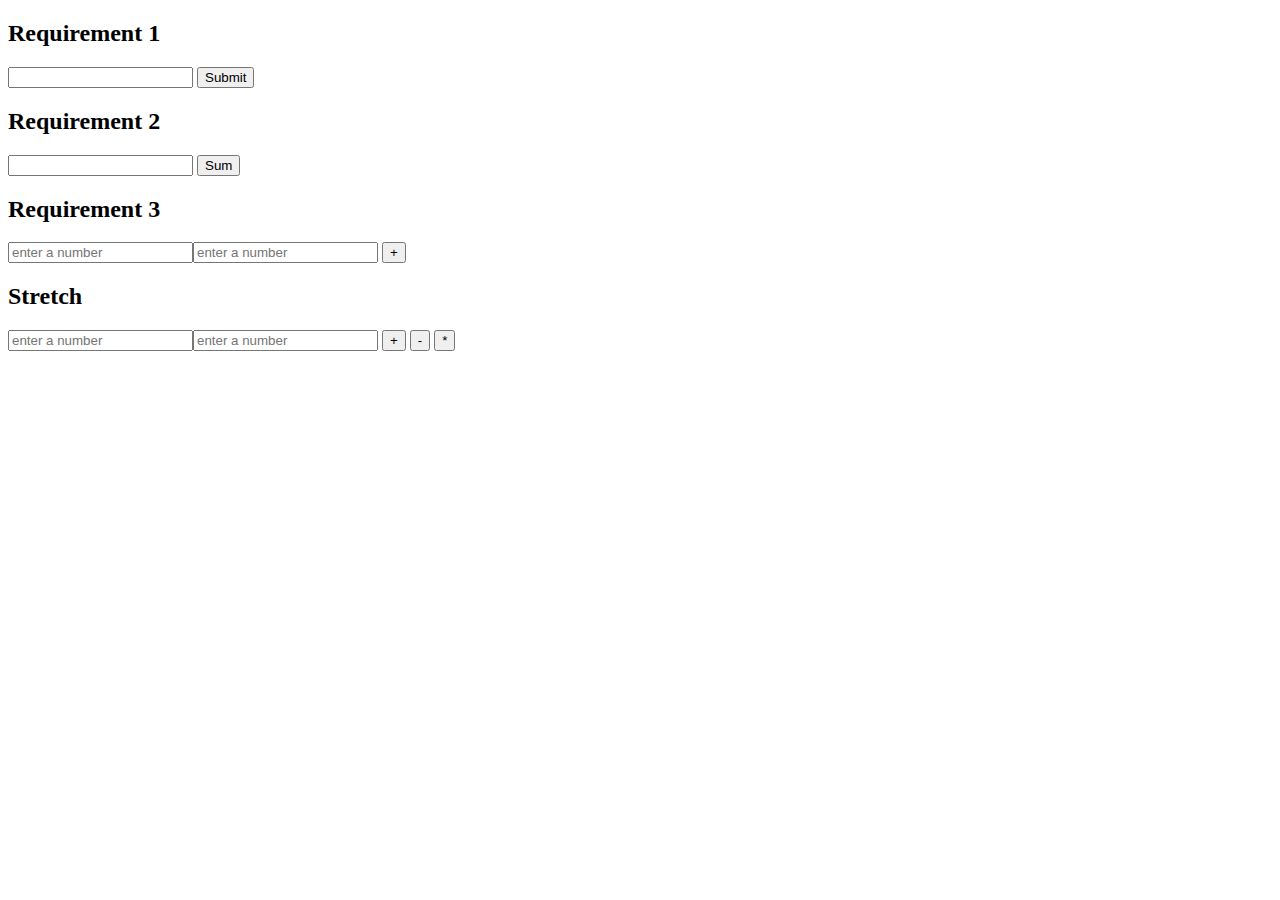
<file: week-02/team-solution.html>
<!DOCTYPE html>
<html>
  <head>
    <title>Week 2 Team activity Solution</title>
  </head>
  <body>
    <!-- I've left all the code for all three requirements. If you replaced code as you wnet and only have the code from #3 that is fine -->
    <!-- Requirement 1 -->
    <h2>Requirement 1</h2>
    <input id="req1Input" type="text" />
    <button id="req1Button" onclick="reqOne()">Submit</button>
    <div id="req1Output"></div>

    <!-- Requirement 2 -->
    <h2>Requirement 2</h2>
    <input id="req2Input" type="text" />
    <button id="req2Button" onclick="reqTwo()">Sum</button>
    <div id="req2Output"></div>

    <!-- Requirement 3 -->
    <h2>Requirement 3</h2>
    <input id="req3Number1" placeholder="enter a number" type="number" /><input
      id="req3Number2"
      placeholder="enter a number"
      type="number"
    />
    <button id="req3Button" onclick="add()">+</button>
    <div id="req3Output"></div>

    <h2>Stretch</h2>
    <input
      id="stretchNumber1"
      placeholder="enter a number"
      type="number"
    /><input id="stretchNumber2" placeholder="enter a number" type="number" />
    <!-- Notice below that all of our buttons are calling the same function...but passing in the name of another function as the argument. Notice also what is missing...when you pass a function as a callback you DO NOT include the ()! If you add the () the function will get executed immediately instead of later like we would like. -->
    <button id="stretchAdd" onclick="performOperation(add2)">+</button>
    <button id="stretchSub" onclick="performOperation(sub2)">-</button>
    <button id="stretchMult" onclick="performOperation(mult2)">*</button>
    <div id="stretchOutput"></div>
    <script>
      // req1
      function reqOne() {
        // we can use getElementById to grab the correct input...but we are interested in the value of the input...not the input itself...so we tell it that.
        const input = document.getElementById('req1Input').value;
        // Here we want the actual element so no .value...not to mention that only input elements HAVE a .value
        const outputElement = document.getElementById('req1Output');
        //  The content for most elements (other than inputs) lives in innerHTML
        outputElement.innerHTML = 'You entered: ' + input;
      }
      // req 2
      function reqTwo() {
        const input = document.getElementById('req2Input').value;
        const outputElement = document.getElementById('req2Output');
        // make sure input is a number...we can convert it from the string we get from the input value to a number with parseInt.  If this fails it's not a number
        const inputInt = parseInt(input);
        if (inputInt !== NaN) {
          outputElement.innerHTML = 'total: ' + sum(inputInt);
        }
      }
      function sum(number) {
        let total = 0;
        for (let i = 1; i <= number; i++) {
          total += i;
        }
        return total;
      }

      // req 3
      function add() {
        const number1 = document.getElementById('req3Number1').value;
        const number2 = document.getElementById('req3Number2').value;
        const outputElement = document.getElementById('req3Output');
        //  we need to check for valid input again...this time decimals would be ok...so lets use parseFloat instead of parseInt
        const num1Float = parseFloat(number1);
        const num2Float = parseFloat(number2);
        if ((num1Float !== NaN) & (num2Float !== NaN)) {
          const total = num1Float + num2Float;
          outputElement.innerHTML = 'Total: ' + total;
        }
      }

      // stretch solution
      function getNum(numId) {
        const number = document.getElementById(numId).value;
        const numberFloat = parseFloat(number);
        if (numberFloat !== NaN) {
          return numberFloat;
        } else return 0;
      }
      function updateTotal(value) {
        const outputElement = document.getElementById('stretchOutput');
        outputElement.innerHTML = 'Total: ' + value;
      }
      // function declaration
      function add2(num1, num2) {
        return num1 + num2;
      }
      // function expression
      const sub2 = function(num1, num2) {
        return num1 - num2;
      };
      // arrow function
      const mult2 = (num1, num2) => num1 * num2;

      // example of using a callback to pull it all together
      function performOperation(operation) {
        // the argument 'operation' is a function...so when we are ready we can call that function in our code below
        const total = operation(
          getNum('stretchNumber1'),
          getNum('stretchNumber2')
        );
        updateTotal(total);
      }
    </script>
  </body>
</html>
</file>
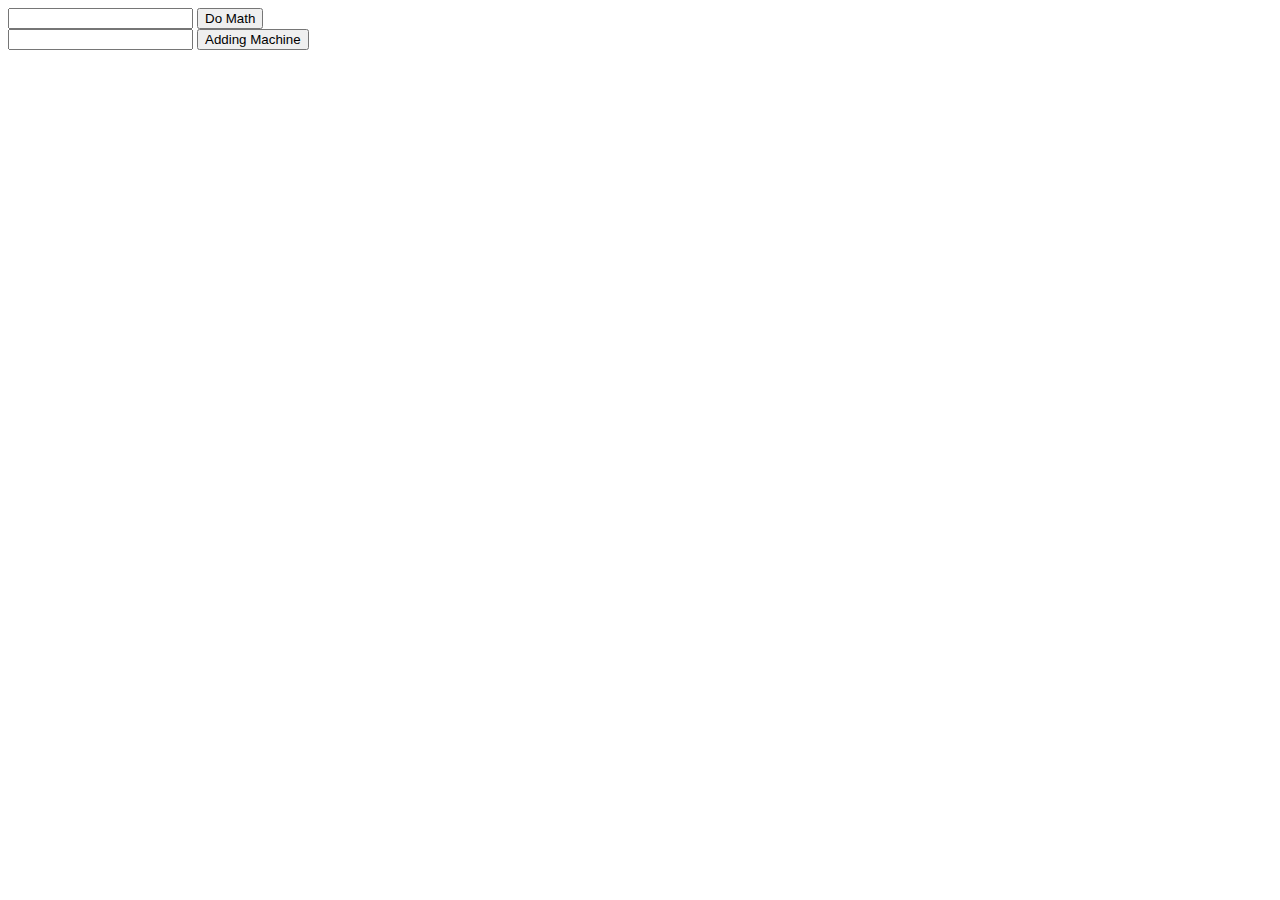
<file: week-02/team_activity_week_two.html>
<!DOCTYPE html>
<html lang="en">
    <meta charset="UTF-8"/>
    <head>

    </head>
    <body>
        <!-- The instructions for the team activity were not super clear, so we ended up re-using the
            first (technically, according to the instruction, second) input box for the sum/adding machine
            function. I'm not super happy with how this ended up (as may be seen by me writing my own code).
        -->
        <input type="number" id="number"> 
        <button onclick="addition()">Do Math</button>
        <div id="output"></div>
        
        <input type="number" id="numberTwo">
        <button onclick="calculator(number, numberTwo)">Adding Machine</button>
        <div id="calculatorOutput"></div>

        <script>
            function addition() {
                const number = parseInt(document.getElementById("number").value);
                let sum = 0;
                for (let i = 0; i <= number; i++) {
                    sum += i;
                }
                document.getElementById("output").innerHTML=sum;
            }

            function calculator(number, numberTwo) {
                const number = parseInt(document.getElementById("number").value);
                const numberTwo = parseInt(document.getElementById("numberTwo").value);
                let sum = number + numberTwo;
                document.getElementById("calculatorOutput").innerHTML=sum;
            }
        </script>
    </body>
</html>
</file>
<file: css/main.css>
/* https://coolors.co/05668d-427aa1-ebf2fa-679436-a5be00 */
body {
    width: 56em;
    margin: 1em auto;
    font-family: 'Raleway', sans-serif;
    font-size: 1.1em;
    line-height: 1.4em;
}
a, a:visited {
    color: #679436;
    text-decoration: none;
    font-weight: 700;
}
a:hover {
    color: #A5BE00;
}
h1, h2, h3, h4, h5 {
    font-family: 'Shadows Into Light', cursive;
    color: #022B3B;
}
h1 {
    font-size: 2.5em;
}
h2 {
    font-size: 2em;
}
h3 {
    font-size: 1.8em;
}
h4 {
    font-size: 1.5em;
}
code {
    background-color: #ebf2fa;
}
.col-3 {
    display: flex;
    flex-direction: row;
    justify-content: space-between;
}
.col-3 img {
    margin: 1%;
}
.highlight {
    background-color: #FAFFD6;
}
</file>
